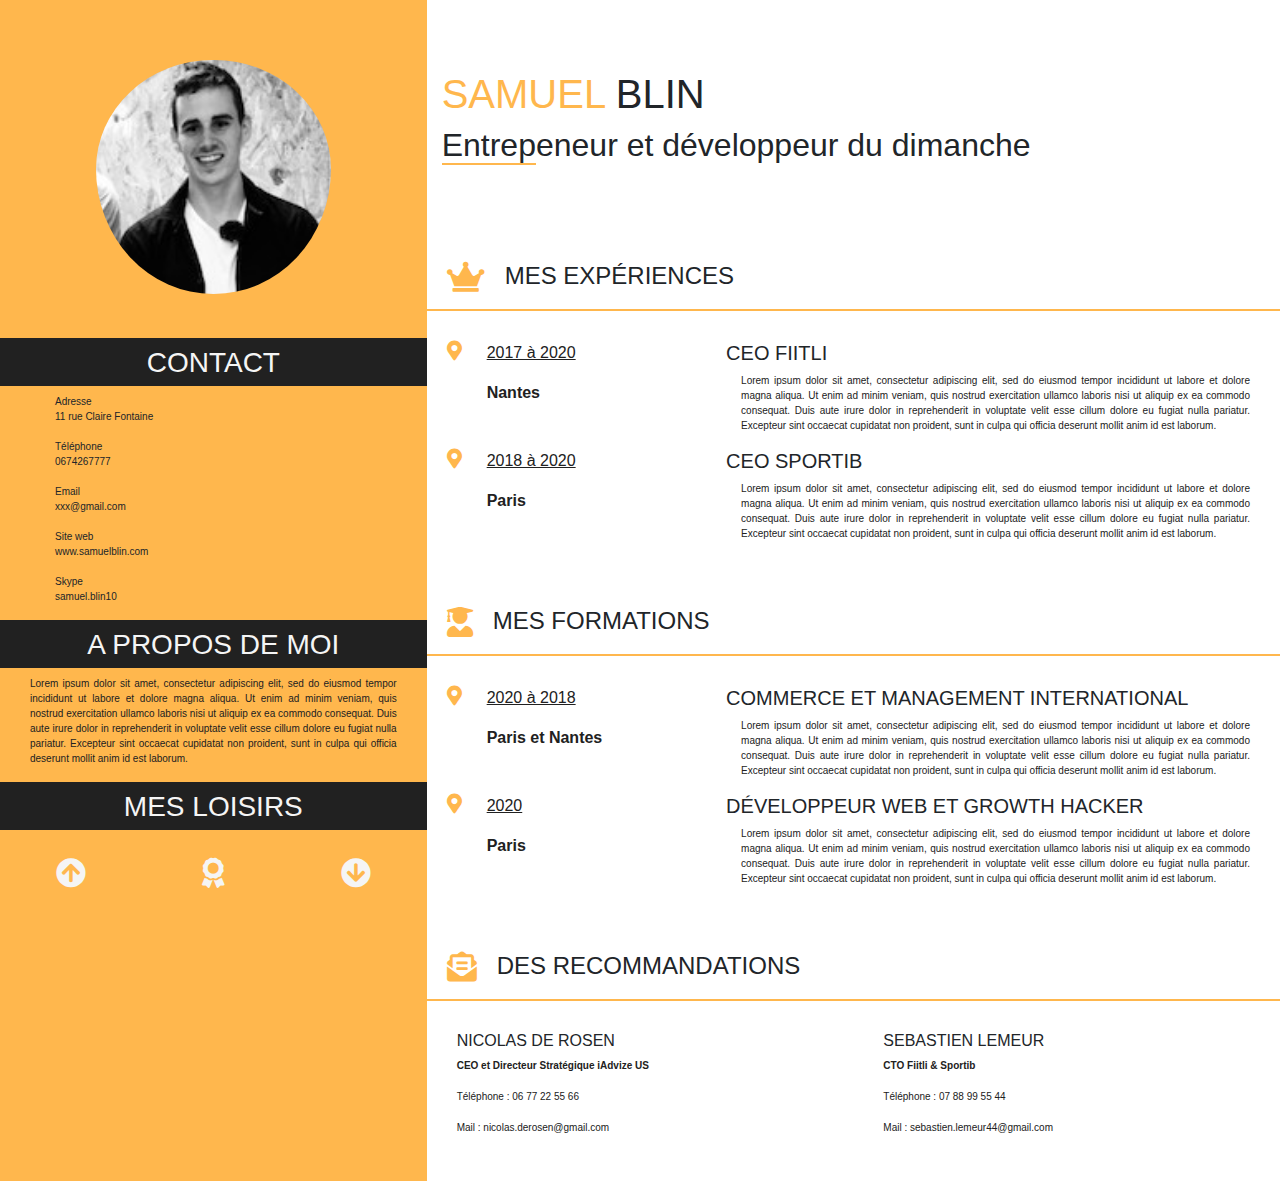
<file: index.html>
<html>
  <head>
    <meta charset="utf-8" />
    <link rel="stylesheet" href="css/style.css" />
    <link
      href="https://maxcdn.bootstrapcdn.com/bootstrap/4.0.0/css/bootstrap.min.css"
      rel="stylesheet"
    />
    <link
      rel="stylesheet"
      href="https://use.fontawesome.com/releases/v5.8.1/css/all.css"
    />
  </head>
  <body>
    <div class="container-fluid">
      <div class="row">
        <div class="col-xs-4 col-sm-4 col-md-4 col-lg-4 liseret">
          <div class="row">
            <section class="col-xs-12 col-sm-12 col-md-12 col-lg-12 profil">
              <img
                src="image/samuelblin.jpeg"
                class="imagesamuel rounded-circle mx-auto d-block col-xs-8 col-sm-8 col-md-8 col-lg-8 "
                alt="photo_samuel"
              />
            </section>
          </div>
          <div class="row">
            <h3>Contact</h3>
            <section
              class="col-xs-12 col-sm-12 col-md-12 col-lg-12 contactinfo"
            >
              <ul class="tablecontact">
                <li>Adresse</li>
                <li>11 rue Claire Fontaine</li>
                <br />
                <li>Téléphone</li>
                <li>0674267777</li>
                <br />
                <li>Email</li>
                <li>xxx@gmail.com</li>
                <br />
                <li>Site web</li>
                <li>www.samuelblin.com</li>
                <br />
                <li>Skype</li>
                <li>samuel.blin10</li>
              </ul>
            </section>
          </div>
          <div class="row">
            <h3>A propos de moi</h3>
            <section
              class="col-xs-12 col-sm-12 col-md-12 col-lg-12  aproposdemoi"
            >
              <p>
                <span id="textaproposdemoi"
                  >Lorem ipsum dolor sit amet, consectetur adipiscing elit, sed
                  do eiusmod tempor incididunt ut labore et dolore magna aliqua.
                  Ut enim ad minim veniam, quis nostrud exercitation ullamco
                  laboris nisi ut aliquip ex ea commodo consequat. Duis aute
                  irure dolor in reprehenderit in voluptate velit esse cillum
                  dolore eu fugiat nulla pariatur. Excepteur sint occaecat
                  cupidatat non proident, sunt in culpa qui officia deserunt
                  mollit anim id est laborum.</span
                >
              </p>
            </section>
          </div>
          <div class="row">
            <h3>Mes loisirs</h3>
            <section class="col-xs-12 col-sm-12 col-md-12 col-lg-12 hobbies">
              <div class="row">
                <div class="col-4 col-sm-4 col-md-4 col-lg-4 ">
                  <i
                    class="fas fa-arrow-circle-up d-flex justify-content-center imagehobbie"
                  ></i>
                </div>
                <div class="col-4 col-sm-4 col-md-4 col-lg-4 ">
                  <i
                    class="fas fa-award d-flex justify-content-center imagehobbie"
                  ></i>
                </div>
                <div class="col-4 col-sm-4 col-md-4 col-lg-4 ">
                  <i
                    class="fas fa-arrow-circle-down d-flex justify-content-center imagehobbie"
                  ></i>
                </div>
              </div>
            </section>
          </div>
        </div>
        <div class="col-xs-8 col-sm-8 col-md-8 col-lg-8 principal">
          <div class="row">
            <section class="col-xs-12 col-sm-12 col-md-12 col-lg-12 intro">
              <h1><span id="monNom">Samuel</span> Blin</h1>
              <h2>
                <span id="wordsurlign">Entrep</span>eneur et développeur du
                dimanche
              </h2>
            </section>
          </div>
          <div class="row">
            <section class="col-xs-12 col-sm-12 col-md-12 col-lg-12 experience">
              <div class="row experiencetitle">
                <i class="fas fa-crown imageicon"></i>
                <h4>Mes expériences</h4>
              </div>
              <div class="row">
                <div
                  class="col-xs-4 col-sm-4 col-md-4 col-lg-4 experiencesinfos"
                >
                  <div class="row tableexperience">
                    <i class="fas fa-map-marker-alt pointicon"></i>
                    <p><span id="year">2017 à 2020</span></p>
                  </div>
                  <p><span id="ville">Nantes</span></p>
                </div>
                <div
                  class="col-xs-8 col-sm-8 col-md-8 col-lg-8 experiencesdetails"
                >
                  <h5>CEO Fiitli</h5>
                  <p>
                    Lorem ipsum dolor sit amet, consectetur adipiscing elit, sed
                    do eiusmod tempor incididunt ut labore et dolore magna
                    aliqua. Ut enim ad minim veniam, quis nostrud exercitation
                    ullamco laboris nisi ut aliquip ex ea commodo consequat.
                    Duis aute irure dolor in reprehenderit in voluptate velit
                    esse cillum dolore eu fugiat nulla pariatur. Excepteur sint
                    occaecat cupidatat non proident, sunt in culpa qui officia
                    deserunt mollit anim id est laborum.
                  </p>
                </div>
              </div>
              <div class="row">
                <div
                  class="col-xs-4 col-sm-4 col-md-4 col-lg-4 experiencesinfos"
                >
                  <div class="row tableexperience">
                    <i class="fas fa-map-marker-alt pointicon"></i>
                    <p><span id="year">2018 à 2020</span></p>
                  </div>
                  <p><span id="ville">Paris</span></p>
                </div>
                <div
                  class="col-xs-8 col-sm-8 col-md-8 col-lg-8 experiencesdetails"
                >
                  <h5>CEO Sportib</h5>
                  <p>
                    Lorem ipsum dolor sit amet, consectetur adipiscing elit, sed
                    do eiusmod tempor incididunt ut labore et dolore magna
                    aliqua. Ut enim ad minim veniam, quis nostrud exercitation
                    ullamco laboris nisi ut aliquip ex ea commodo consequat.
                    Duis aute irure dolor in reprehenderit in voluptate velit
                    esse cillum dolore eu fugiat nulla pariatur. Excepteur sint
                    occaecat cupidatat non proident, sunt in culpa qui officia
                    deserunt mollit anim id est laborum.
                  </p>
                </div>
              </div>
            </section>
          </div>
          <div class="row">
            <section class="col-xs-12 col-sm-12 col-md-12 col-lg-12 formation">
              <div class="row formationtitle">
                <i class="fas fa-user-graduate imageicon"></i>
                <h4>Mes formations</h4>
              </div>
              <div class="row">
                <div
                  class="col-xs-4 col-sm-4 col-md-4 col-lg-4  formationsinfos"
                >
                  <div class="row tableformation">
                    <i class="fas fa-map-marker-alt pointicon"></i>
                    <p><span id="year">2020 à 2018</span></p>
                  </div>
                  <p><span id="ville">Paris et Nantes</span></p>
                </div>
                <div
                  class="col-xs-8 col-sm-8 col-md-8 col-lg-8 formationsdetails"
                >
                  <h5>Commerce et Management international</h5>
                  <p>
                    Lorem ipsum dolor sit amet, consectetur adipiscing elit, sed
                    do eiusmod tempor incididunt ut labore et dolore magna
                    aliqua. Ut enim ad minim veniam, quis nostrud exercitation
                    ullamco laboris nisi ut aliquip ex ea commodo consequat.
                    Duis aute irure dolor in reprehenderit in voluptate velit
                    esse cillum dolore eu fugiat nulla pariatur. Excepteur sint
                    occaecat cupidatat non proident, sunt in culpa qui officia
                    deserunt mollit anim id est laborum.
                  </p>
                </div>
              </div>
              <div class="row">
                <div
                  class="col-xs-4 col-sm-4 col-md-4 col-lg-4 formationsinfos"
                >
                  <div class="row tableexperience">
                    <i class="fas fa-map-marker-alt pointicon"></i>
                    <p><span id="year">2020</span></p>
                  </div>
                  <p><span id="ville">Paris</span></p>
                </div>
                <div
                  class="col-xs-8 col-sm-8 col-md-8 col-lg-8 formationsdetails"
                >
                  <h5>Développeur web et Growth Hacker</h5>
                  <p>
                    Lorem ipsum dolor sit amet, consectetur adipiscing elit, sed
                    do eiusmod tempor incididunt ut labore et dolore magna
                    aliqua. Ut enim ad minim veniam, quis nostrud exercitation
                    ullamco laboris nisi ut aliquip ex ea commodo consequat.
                    Duis aute irure dolor in reprehenderit in voluptate velit
                    esse cillum dolore eu fugiat nulla pariatur. Excepteur sint
                    occaecat cupidatat non proident, sunt in culpa qui officia
                    deserunt mollit anim id est laborum.
                  </p>
                </div>
              </div>
            </section>
          </div>
          <div class="row">
            <section
              class="col-xs-12 col-sm-12 col-md-12 col-lg-12 recommandation"
            >
              <div class="row recommandationtitle">
                <i class="fas fa-envelope-open-text imageicon"></i>
                <h4>Des recommandations</h4>
              </div>
              <div class="row">
                <div
                  class="col-xs-6 col-sm-6 col-md-6 col-lg-6 inforecommandation"
                >
                  <h6>Nicolas De Rosen</h6>
                  <p>
                    <span id="recommandationjob"
                      >CEO et Directeur Stratégique iAdvize US
                    </span>
                  </p>
                  <p>Téléphone : 06 77 22 55 66</p>
                  <p>Mail : nicolas.derosen@gmail.com</p>
                </div>
                <div
                  class="col-xs-6 col-sm-6 col-md-6 col-lg-6 inforecommandation"
                >
                  <h6>Sebastien Lemeur</h6>
                  <p>
                    <span id="recommandationjob">CTO Fiitli & Sportib</span>
                  </p>
                  <p>Téléphone : 07 88 99 55 44</p>
                  <p>Mail : sebastien.lemeur44@gmail.com</p>
                </div>
              </div>
            </section>
          </div>
        </div>
      </div>
    </div>
  </body>
</html>
</file>
<file: css/style.css>
body {
  background-color: #f5f5f5;
  position: relative;
}
.liseret {
  background-color: #ffb74d;
}
.principal {
  padding-left: 60px;
  padding-right: 40px;
}
.intro {
  margin-top: 70px;
  margin-bottom: 80px;
}
h1 {
  font-size: 42px;
  text-transform: uppercase;
}
h2 {
  font-size: 16px;
}
h3 {
  font-size: 22px;
  height: 48px;
  color: #f5f5f5 !important;
  background-color: #212121;
  display: flex;
  align-items: center;
  justify-content: center;
  text-transform: uppercase;
  width: 100%;
}
h4 {
  font-size: 20px;
  padding: 10px;
  text-transform: uppercase;
  margin-top: auto;
  margin-bottom: auto;
}
h5 {
  font-size: 14px;
  text-transform: uppercase;
}
h6 {
  font-size: 12px;
  text-transform: uppercase;
  padding-left: 15px;
  padding-right: 15px;
}
p {
  font-size: 10px;
  margin-bottom: 2px;
  text-align: justify;
  color: #212121;
  padding-right: 15px;
  padding-left: 15px;
}
.imagehobbie {
  color: #f5f5f5;
  font-size: 30px;
  margin-top: 30px;
  margin: auto;
}
.imageicon {
  color: #ffb74d;
  float: left;
  padding: 10px;
  font-size: 30px;
  padding-left: 20px;
}
.imagesamuel {
  padding-top: 60px;
  padding-bottom: 44px;
  max-width: 200px;
}
ul {
  list-style: none;
  font-size: 10px;
}
.hobbies {
  margin-top: 20px;
  margin-bottom: 20px;
}
.experience,
.formation {
  padding-bottom: 40px;
}
.recommandation {
  padding-bottom: 30px;
}
.experiencetitle,
.formationtitle,
.recommandationtitle {
  border-bottom: 2px #ffb74d solid;
  margin-bottom: 30px;
}
#monNom {
  color: #ffb74d;
}

#wordsurlign {
  border-bottom: 2px #ffb74d solid;
  margin-bottom: 5px;
}
#recommandationjob {
  font-weight: bold;
}
#ville {
  font-weight: bold;
  padding-left: 30px;
  font-size: 16px;
}

.pointicon {
  float: left;
  font-size: 20px;
  padding-left: 20px;
  padding-right: 10px;
  color: #ffb74d;
}

#year {
  font-size: 16px;
  text-decoration: underline;
}
</file>
